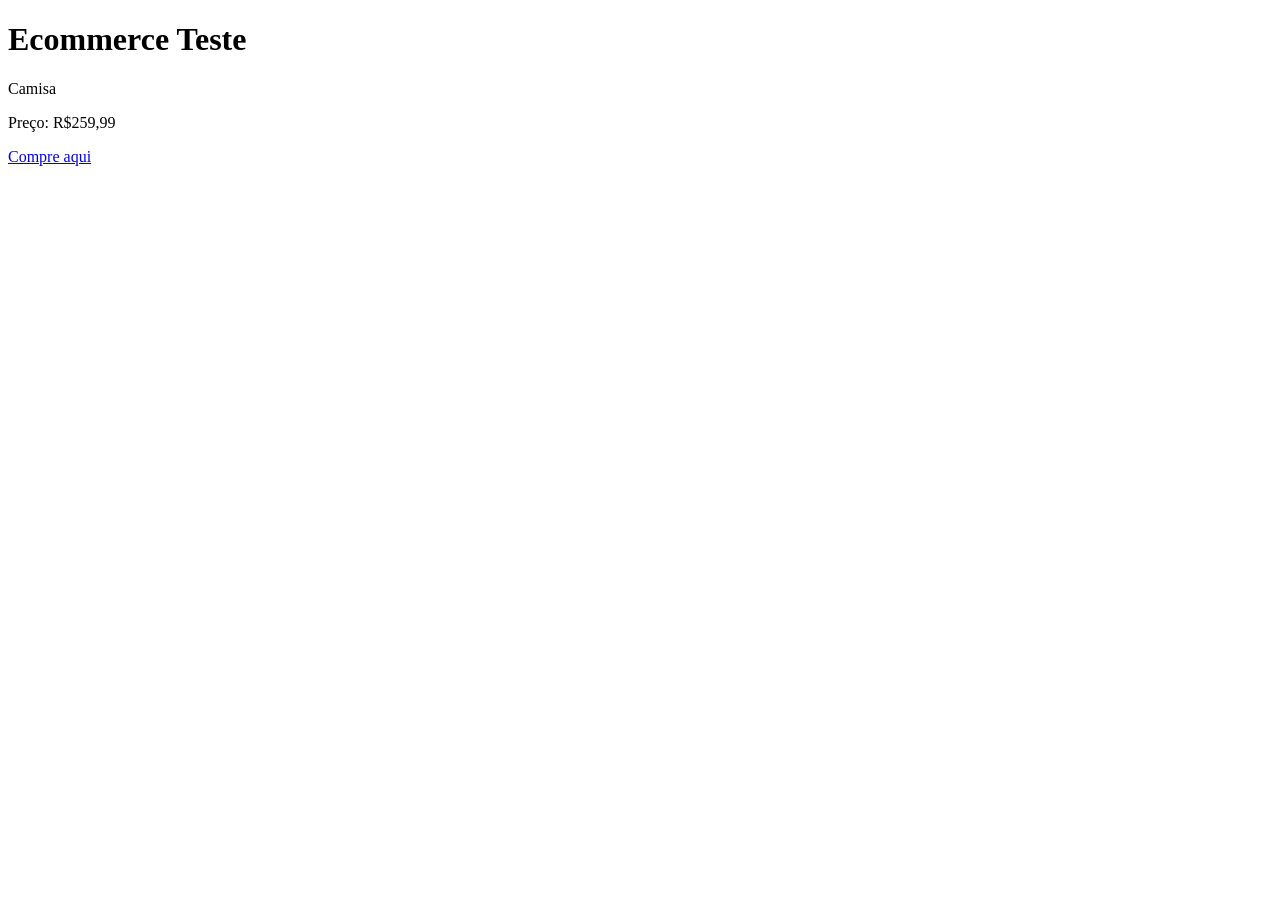
<file: homepage.html>
<!DOCTYPE html>
<html lang="en">
<head>
    <meta charset="UTF-8">
    <meta name="viewport" content="width=device-width, initial-scale=1.0">
    <title>Document</title>
</head>
<body>
    <h1>Ecommerce Teste</h1>
    <p>Camisa</p>
    <p>Preço: R$259,99</p>
    <a href={{ link_pagamento }}>Compre aqui</a>
</body>
</html>
</file>
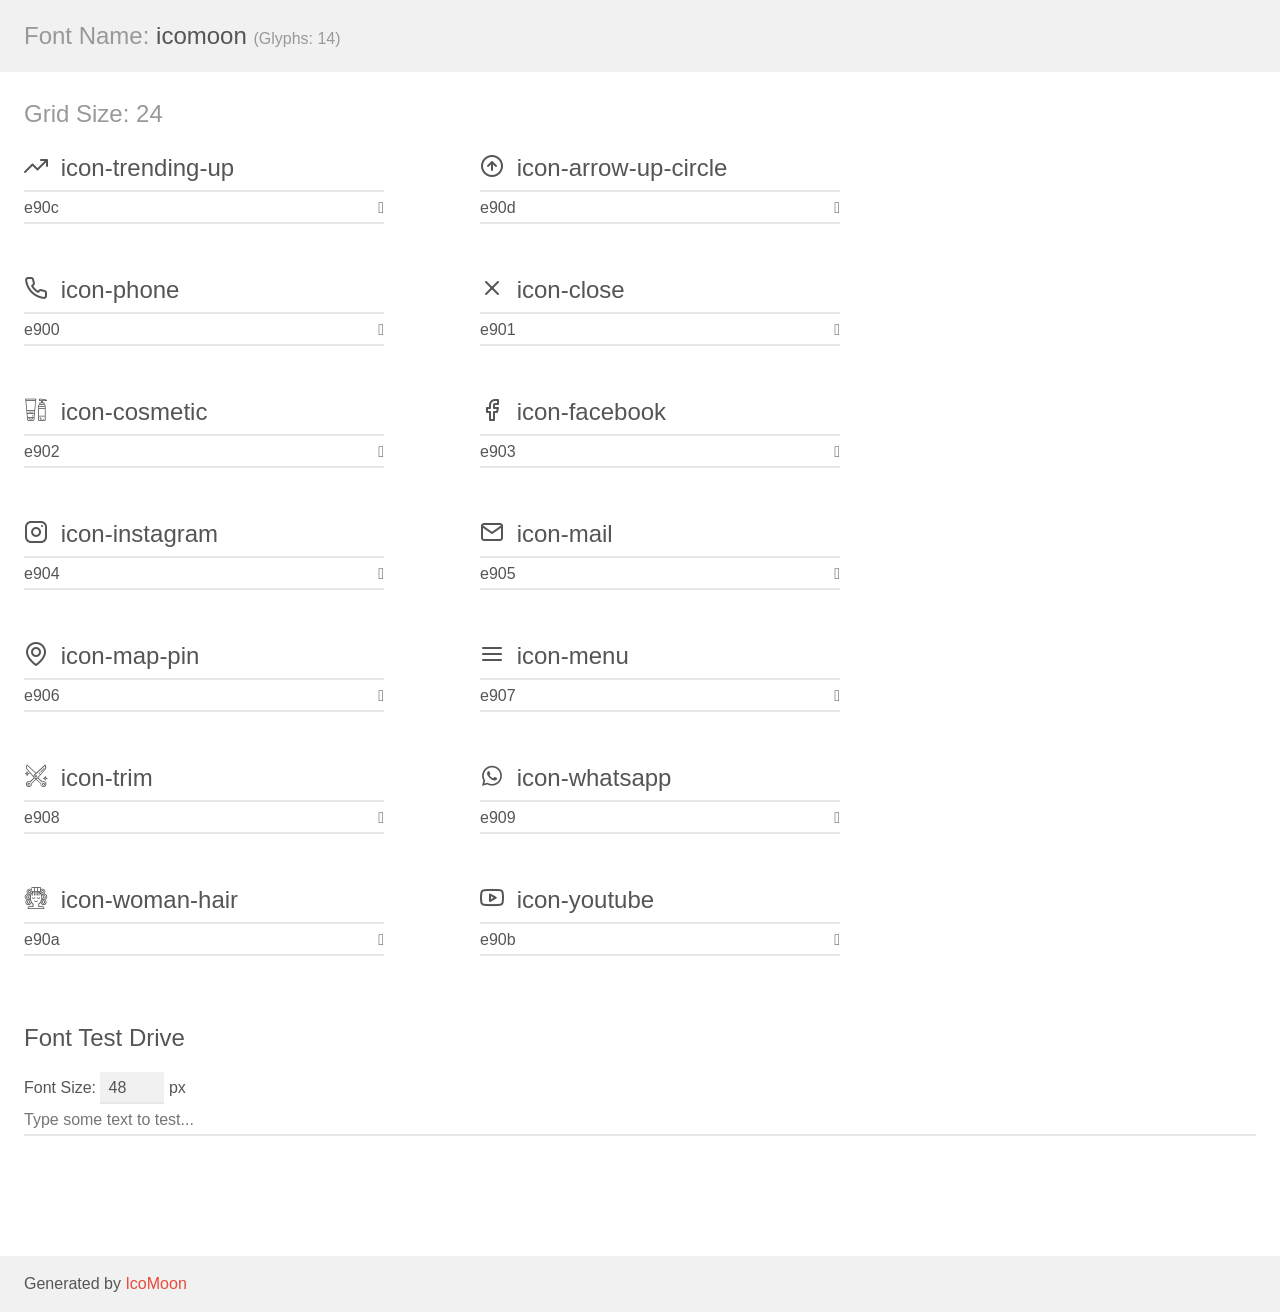
<file: icon/demo.html>
<!doctype html>
<html>
<head>
    <meta charset="utf-8">
    <title>IcoMoon Demo</title>
    <meta name="description" content="An Icon Font Generated By IcoMoon.io">
    <meta name="viewport" content="width=device-width, initial-scale=1">
    <link rel="stylesheet" href="demo-files/demo.css">
    <link rel="stylesheet" href="style.css"></head>
<body>
    <div class="bgc1 clearfix">
        <h1 class="mhmm mvm"><span class="fgc1">Font Name:</span> icomoon <small class="fgc1">(Glyphs:&nbsp;14)</small></h1>
    </div>
    <div class="clearfix mhl ptl">
        <h1 class="mvm mtn fgc1">Grid Size: 24</h1>
        <div class="glyph fs1">
            <div class="clearfix bshadow0 pbs">
                <span class="icon-trending-up"></span>
                <span class="mls"> icon-trending-up</span>
            </div>
            <fieldset class="fs0 size1of1 clearfix hidden-false">
                <input type="text" readonly value="e90c" class="unit size1of2" />
                <input type="text" maxlength="1" readonly value="&#xe90c;" class="unitRight size1of2 talign-right" />
            </fieldset>
            <div class="fs0 bshadow0 clearfix hidden-true">
                <span class="unit pvs fgc1">liga: </span>
                <input type="text" readonly value="" class="liga unitRight" />
            </div>
        </div>
        <div class="glyph fs1">
            <div class="clearfix bshadow0 pbs">
                <span class="icon-arrow-up-circle"></span>
                <span class="mls"> icon-arrow-up-circle</span>
            </div>
            <fieldset class="fs0 size1of1 clearfix hidden-false">
                <input type="text" readonly value="e90d" class="unit size1of2" />
                <input type="text" maxlength="1" readonly value="&#xe90d;" class="unitRight size1of2 talign-right" />
            </fieldset>
            <div class="fs0 bshadow0 clearfix hidden-true">
                <span class="unit pvs fgc1">liga: </span>
                <input type="text" readonly value="" class="liga unitRight" />
            </div>
        </div>
        <div class="glyph fs1">
            <div class="clearfix bshadow0 pbs">
                <span class="icon-phone"></span>
                <span class="mls"> icon-phone</span>
            </div>
            <fieldset class="fs0 size1of1 clearfix hidden-false">
                <input type="text" readonly value="e900" class="unit size1of2" />
                <input type="text" maxlength="1" readonly value="&#xe900;" class="unitRight size1of2 talign-right" />
            </fieldset>
            <div class="fs0 bshadow0 clearfix hidden-true">
                <span class="unit pvs fgc1">liga: </span>
                <input type="text" readonly value="" class="liga unitRight" />
            </div>
        </div>
        <div class="glyph fs1">
            <div class="clearfix bshadow0 pbs">
                <span class="icon-close"></span>
                <span class="mls"> icon-close</span>
            </div>
            <fieldset class="fs0 size1of1 clearfix hidden-false">
                <input type="text" readonly value="e901" class="unit size1of2" />
                <input type="text" maxlength="1" readonly value="&#xe901;" class="unitRight size1of2 talign-right" />
            </fieldset>
            <div class="fs0 bshadow0 clearfix hidden-true">
                <span class="unit pvs fgc1">liga: </span>
                <input type="text" readonly value="" class="liga unitRight" />
            </div>
        </div>
        <div class="glyph fs1">
            <div class="clearfix bshadow0 pbs">
                <span class="icon-cosmetic"></span>
                <span class="mls"> icon-cosmetic</span>
            </div>
            <fieldset class="fs0 size1of1 clearfix hidden-false">
                <input type="text" readonly value="e902" class="unit size1of2" />
                <input type="text" maxlength="1" readonly value="&#xe902;" class="unitRight size1of2 talign-right" />
            </fieldset>
            <div class="fs0 bshadow0 clearfix hidden-true">
                <span class="unit pvs fgc1">liga: </span>
                <input type="text" readonly value="" class="liga unitRight" />
            </div>
        </div>
        <div class="glyph fs1">
            <div class="clearfix bshadow0 pbs">
                <span class="icon-facebook"></span>
                <span class="mls"> icon-facebook</span>
            </div>
            <fieldset class="fs0 size1of1 clearfix hidden-false">
                <input type="text" readonly value="e903" class="unit size1of2" />
                <input type="text" maxlength="1" readonly value="&#xe903;" class="unitRight size1of2 talign-right" />
            </fieldset>
            <div class="fs0 bshadow0 clearfix hidden-true">
                <span class="unit pvs fgc1">liga: </span>
                <input type="text" readonly value="" class="liga unitRight" />
            </div>
        </div>
        <div class="glyph fs1">
            <div class="clearfix bshadow0 pbs">
                <span class="icon-instagram"></span>
                <span class="mls"> icon-instagram</span>
            </div>
            <fieldset class="fs0 size1of1 clearfix hidden-false">
                <input type="text" readonly value="e904" class="unit size1of2" />
                <input type="text" maxlength="1" readonly value="&#xe904;" class="unitRight size1of2 talign-right" />
            </fieldset>
            <div class="fs0 bshadow0 clearfix hidden-true">
                <span class="unit pvs fgc1">liga: </span>
                <input type="text" readonly value="" class="liga unitRight" />
            </div>
        </div>
        <div class="glyph fs1">
            <div class="clearfix bshadow0 pbs">
                <span class="icon-mail"></span>
                <span class="mls"> icon-mail</span>
            </div>
            <fieldset class="fs0 size1of1 clearfix hidden-false">
                <input type="text" readonly value="e905" class="unit size1of2" />
                <input type="text" maxlength="1" readonly value="&#xe905;" class="unitRight size1of2 talign-right" />
            </fieldset>
            <div class="fs0 bshadow0 clearfix hidden-true">
                <span class="unit pvs fgc1">liga: </span>
                <input type="text" readonly value="" class="liga unitRight" />
            </div>
        </div>
        <div class="glyph fs1">
            <div class="clearfix bshadow0 pbs">
                <span class="icon-map-pin"></span>
                <span class="mls"> icon-map-pin</span>
            </div>
            <fieldset class="fs0 size1of1 clearfix hidden-false">
                <input type="text" readonly value="e906" class="unit size1of2" />
                <input type="text" maxlength="1" readonly value="&#xe906;" class="unitRight size1of2 talign-right" />
            </fieldset>
            <div class="fs0 bshadow0 clearfix hidden-true">
                <span class="unit pvs fgc1">liga: </span>
                <input type="text" readonly value="" class="liga unitRight" />
            </div>
        </div>
        <div class="glyph fs1">
            <div class="clearfix bshadow0 pbs">
                <span class="icon-menu"></span>
                <span class="mls"> icon-menu</span>
            </div>
            <fieldset class="fs0 size1of1 clearfix hidden-false">
                <input type="text" readonly value="e907" class="unit size1of2" />
                <input type="text" maxlength="1" readonly value="&#xe907;" class="unitRight size1of2 talign-right" />
            </fieldset>
            <div class="fs0 bshadow0 clearfix hidden-true">
                <span class="unit pvs fgc1">liga: </span>
                <input type="text" readonly value="" class="liga unitRight" />
            </div>
        </div>
        <div class="glyph fs1">
            <div class="clearfix bshadow0 pbs">
                <span class="icon-trim"></span>
                <span class="mls"> icon-trim</span>
            </div>
            <fieldset class="fs0 size1of1 clearfix hidden-false">
                <input type="text" readonly value="e908" class="unit size1of2" />
                <input type="text" maxlength="1" readonly value="&#xe908;" class="unitRight size1of2 talign-right" />
            </fieldset>
            <div class="fs0 bshadow0 clearfix hidden-true">
                <span class="unit pvs fgc1">liga: </span>
                <input type="text" readonly value="" class="liga unitRight" />
            </div>
        </div>
        <div class="glyph fs1">
            <div class="clearfix bshadow0 pbs">
                <span class="icon-whatsapp"></span>
                <span class="mls"> icon-whatsapp</span>
            </div>
            <fieldset class="fs0 size1of1 clearfix hidden-false">
                <input type="text" readonly value="e909" class="unit size1of2" />
                <input type="text" maxlength="1" readonly value="&#xe909;" class="unitRight size1of2 talign-right" />
            </fieldset>
            <div class="fs0 bshadow0 clearfix hidden-true">
                <span class="unit pvs fgc1">liga: </span>
                <input type="text" readonly value="" class="liga unitRight" />
            </div>
        </div>
        <div class="glyph fs1">
            <div class="clearfix bshadow0 pbs">
                <span class="icon-woman-hair"></span>
                <span class="mls"> icon-woman-hair</span>
            </div>
            <fieldset class="fs0 size1of1 clearfix hidden-false">
                <input type="text" readonly value="e90a" class="unit size1of2" />
                <input type="text" maxlength="1" readonly value="&#xe90a;" class="unitRight size1of2 talign-right" />
            </fieldset>
            <div class="fs0 bshadow0 clearfix hidden-true">
                <span class="unit pvs fgc1">liga: </span>
                <input type="text" readonly value="" class="liga unitRight" />
            </div>
        </div>
        <div class="glyph fs1">
            <div class="clearfix bshadow0 pbs">
                <span class="icon-youtube"></span>
                <span class="mls"> icon-youtube</span>
            </div>
            <fieldset class="fs0 size1of1 clearfix hidden-false">
                <input type="text" readonly value="e90b" class="unit size1of2" />
                <input type="text" maxlength="1" readonly value="&#xe90b;" class="unitRight size1of2 talign-right" />
            </fieldset>
            <div class="fs0 bshadow0 clearfix hidden-true">
                <span class="unit pvs fgc1">liga: </span>
                <input type="text" readonly value="" class="liga unitRight" />
            </div>
        </div>
    </div>

    <!--[if gt IE 8]><!-->
    <div class="mhl clearfix mbl">
        <h1>Font Test Drive</h1>
        <label>
            Font Size: <input id="fontSize" type="number" class="textbox0 mbm"
            min="8" value="48" />
            px
        </label>
        <input id="testText" type="text" class="phl size1of1 mvl"
        placeholder="Type some text to test..." value=""/>
        <div id="testDrive" class="icon-" style="font-family: icomoon">&nbsp;
        </div>
    </div>
    <!--<![endif]-->
    <div class="bgc1 clearfix">
        <p class="mhl">Generated by <a href="https://icomoon.io/app">IcoMoon</a></p>
    </div>

    <script src="demo-files/demo.js"></script>
</body>
</html>
</file>
<file: icon/demo-files/demo.css>
body {
  padding: 0;
  margin: 0;
  font-family: sans-serif;
  font-size: 1em;
  line-height: 1.5;
  color: #555;
  background: #fff;
}
h1 {
  font-size: 1.5em;
  font-weight: normal;
}
small {
  font-size: .66666667em;
}
a {
  color: #e74c3c;
  text-decoration: none;
}
a:hover, a:focus {
  box-shadow: 0 1px #e74c3c;
}
.bshadow0, input {
  box-shadow: inset 0 -2px #e7e7e7;
}
input:hover {
  box-shadow: inset 0 -2px #ccc;
}
input, fieldset {
  font-family: sans-serif;
  font-size: 1em;
  margin: 0;
  padding: 0;
  border: 0;
}
input {
  color: inherit;
  line-height: 1.5;
  height: 1.5em;
  padding: .25em 0;
}
input:focus {
  outline: none;
  box-shadow: inset 0 -2px #449fdb;
}
.glyph {
  font-size: 16px;
  width: 15em;
  padding-bottom: 1em;
  margin-right: 4em;
  margin-bottom: 1em;
  float: left;
  overflow: hidden;
}
.liga {
  width: 80%;
  width: calc(100% - 2.5em);
}
.talign-right {
  text-align: right;
}
.talign-center {
  text-align: center;
}
.bgc1 {
  background: #f1f1f1;
}
.fgc1 {
  color: #999;
}
.fgc0 {
  color: #000;
}
p {
  margin-top: 1em;
  margin-bottom: 1em;
}
.mvm {
  margin-top: .75em;
  margin-bottom: .75em;
}
.mtn {
  margin-top: 0;
}
.mtl, .mal {
  margin-top: 1.5em;
}
.mbl, .mal {
  margin-bottom: 1.5em;
}
.mal, .mhl {
  margin-left: 1.5em;
  margin-right: 1.5em;
}
.mhmm {
  margin-left: 1em;
  margin-right: 1em;
}
.mls {
  margin-left: .25em;
}
.ptl {
  padding-top: 1.5em;
}
.pbs, .pvs {
  padding-bottom: .25em;
}
.pvs, .pts {
  padding-top: .25em;
}
.unit {
  float: left;
}
.unitRight {
  float: right;
}
.size1of2 {
  width: 50%;
}
.size1of1 {
  width: 100%;
}
.clearfix:before, .clearfix:after {
  content: " ";
  display: table;
}
.clearfix:after {
  clear: both;
}
.hidden-true {
  display: none;
}
.textbox0 {
  width: 3em;
  background: #f1f1f1;
  padding: .25em .5em;
  line-height: 1.5;
  height: 1.5em;
}
#testDrive {
  display: block;
  padding-top: 24px;
  line-height: 1.5;
}
.fs0 {
  font-size: 16px;
}
.fs1 {
  font-size: 24px;
}
</file>
<file: icon/style.css>
@font-face {
  font-family: 'icomoon';
  src:  url('fonts/icomoon.eot?aek5wz');
  src:  url('fonts/icomoon.eot?aek5wz#iefix') format('embedded-opentype'),
    url('fonts/icomoon.ttf?aek5wz') format('truetype'),
    url('fonts/icomoon.woff?aek5wz') format('woff'),
    url('fonts/icomoon.svg?aek5wz#icomoon') format('svg');
  font-weight: normal;
  font-style: normal;
  font-display: block;
}

[class^="icon-"], [class*=" icon-"] {
  /* use !important to prevent issues with browser extensions that change fonts */
  font-family: 'icomoon' !important;
  speak-as: never;
  font-style: normal;
  font-weight: normal;
  font-variant: normal;
  text-transform: none;
  line-height: 1;

  /* Better Font Rendering =========== */
  -webkit-font-smoothing: antialiased;
  -moz-osx-font-smoothing: grayscale;
}

.icon-trending-up:before {
  content: "\e90c";
}
.icon-arrow-up-circle:before {
  content: "\e90d";
}
.icon-phone:before {
  content: "\e900";
}
.icon-close:before {
  content: "\e901";
}
.icon-cosmetic:before {
  content: "\e902";
}
.icon-facebook:before {
  content: "\e903";
}
.icon-instagram:before {
  content: "\e904";
}
.icon-mail:before {
  content: "\e905";
}
.icon-map-pin:before {
  content: "\e906";
}
.icon-menu:before {
  content: "\e907";
}
.icon-trim:before {
  content: "\e908";
}
.icon-whatsapp:before {
  content: "\e909";
}
.icon-woman-hair:before {
  content: "\e90a";
}
.icon-youtube:before {
  content: "\e90b";
}
</file>
